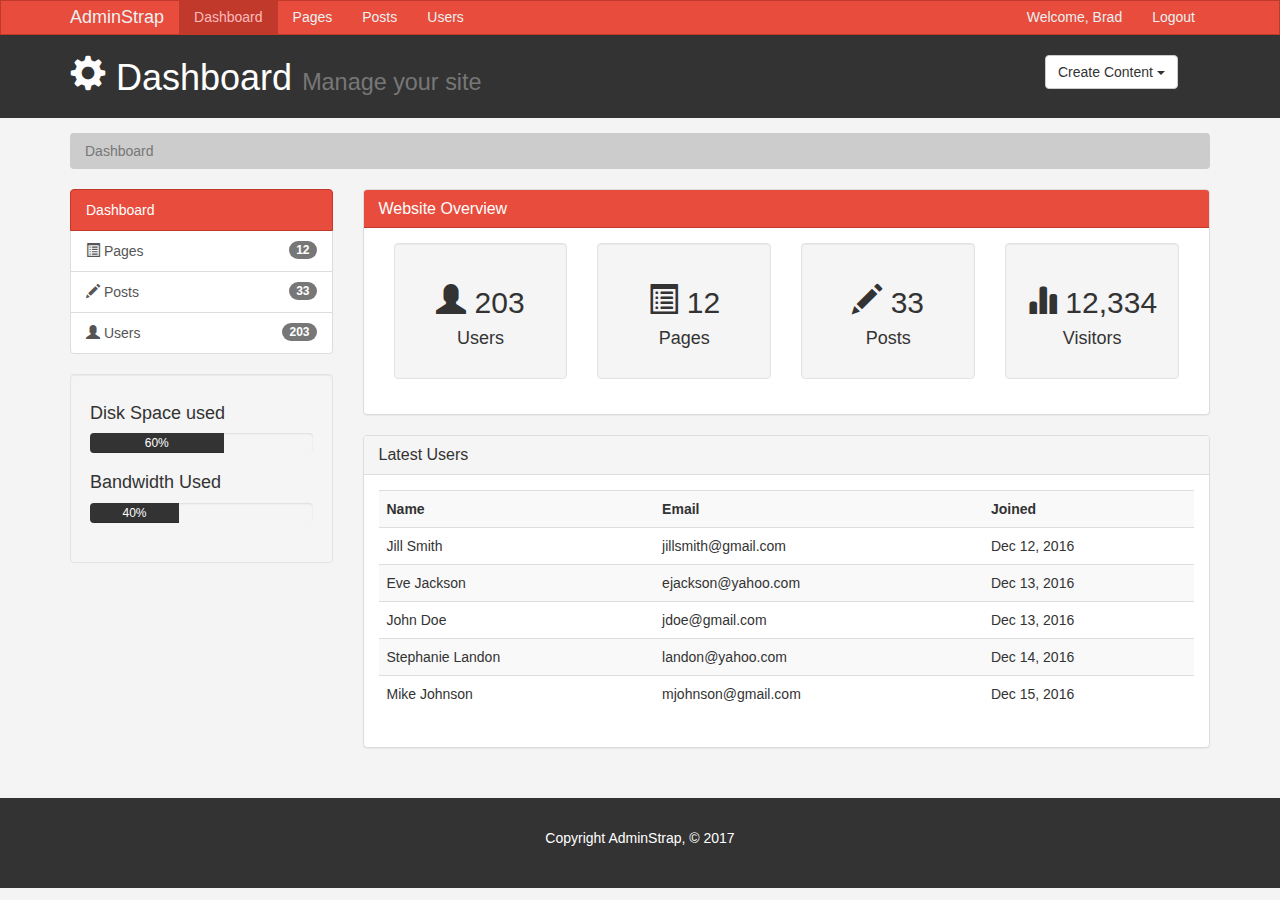
<file: adminstrap/index.html>
<!DOCTYPE html>
<html lang="en">
  <head>
    <meta charset="utf-8">
    <meta http-equiv="X-UA-Compatible" content="IE=edge">
    <meta name="viewport" content="width=device-width, initial-scale=1">
    

    <title>Admin Area| Dashboard</title>

    <!-- Bootstrap core CSS -->
    <link href="css/bootstrap.min.css" rel="stylesheet">
    <link href="css/style.css" rel="stylesheet">
    <script src="https://cdn.ckeditor.com/4.8.0/standard/ckeditor.js"></script>

      
  </head>

  <body>

    <nav class="navbar navbar-default">
      <div class="container">
        <div class="navbar-header">
          <button type="button" class="navbar-toggle collapsed" data-toggle="collapse" data-target="#navbar" aria-expanded="false" aria-controls="navbar">
            <span class="sr-only">Toggle navigation</span>
            <span class="icon-bar"></span>
            <span class="icon-bar"></span>
            <span class="icon-bar"></span>
          </button>
          <a class="navbar-brand" href="#">AdminStrap</a>
        </div>
        <div id="navbar" class="collapse navbar-collapse">
          <ul class="nav navbar-nav">
            <li class="active"><a href="index.html">Dashboard</a></li>
            <li><a href="pages.html">Pages</a></li>
            <li><a href="posts.html">Posts</a></li>
            <li><a href="users.html">Users</a></li>
          </ul>
            <ul class="nav navbar-nav navbar-right">
            <li class="#"><a href="index.html">Welcome, Brad</a></li>
            <li><a href="login.html">Logout</a></li>
          </ul>
        </div><!--/.nav-collapse -->
      </div>
    </nav>

     <header id="header">
      <div class="container">
         <div class="row">
           <div class="col-md-10">
             <h1><span class="glyphicon glyphicon-cog" aria-hidden="true"></span> Dashboard <small>Manage your site</small></h1>
             
             </div>
            <div class="col-md-2">
             <div class="dropdown create">
              <button class="btn btn-default dropdown-toggle" type="button" id="dropdownMenu1" data-toggle="dropdown" aria-haspopup="true" aria-expanded="true">
                Create Content
                <span class="caret"></span>
              </button>
              <ul class="dropdown-menu" aria-labelledby="dropdownMenu1">
                <li><a type="button" data-toggle="modal" data-target="#addPage">Add Page</a></li>
                <li><a href="#">Add Post</a></li>
                <li><a href="#">Add User</a></li>
              </ul>
            </div>
                </div>
             
             </div>
             </div>
      </header>
    
    
      <section id="breadcrumb">
        <div class="container">
         <ol class="breadcrumb">
            <li class="active">Dashboard</li>
            </ol>
          </div>
    </section>
    
      <section id="main">
        <div class="container">
          <div class="row">
            <div class="col-md-3">
              <div class="list-group">
              <a href="#" class="list-group-item active main-color-bg">
                Dashboard
              </a>
              <a href="pages.html" class="list-group-item"><span class="glyphicon glyphicon-list-alt" aria-hidden="true"></span> Pages <span class="badge">12</span></a>
              <a href="host.html" class="list-group-item"><span class="glyphicon glyphicon-pencil" aria-hidden="true"></span> Posts <span class="badge">33</span></a>
              <a href="users.html" class="list-group-item"><span class="glyphicon glyphicon-user" aria-hidden="true"></span> Users <span class="badge">203</span></a>
                 </div>
                 <div class="well">
                    <h4>Disk Space used</h4> 
              <div class="progress">
              <div class="progress-bar" role="progressbar" aria-valuenow="60" aria-valuemin="0" aria-valuemax="100" style="width: 60%;">
                60%
              </div>
            </div>
                  <h4>Bandwidth Used</h4>
                  <div class="progress">
                  <div class="progress-bar" role="progressbar" aria-valuenow="40" aria-valuemin="0" aria-valuemax="100" style="width: 40%;">
                    40%
                  </div>
                </div>
              
              </div>
                </div>
             
             <div class="col-md-9">
                 <!--Website Overview-->
              <div class="panel panel-default">
                  <div class="panel-heading main-color-bg">
                    <h3 class="panel-title">Website Overview</h3>
                  </div>
                  <div class="panel-body">
                    <div class="col-md-3">
                      <div class="well dash-box">
                        <h2><span class="glyphicon glyphicon-user" aria-hidden="true"></span> 203</h2>
                        <h4>Users</h4>
                        </div>
                      </div>
                <div class="col-md-3">
                  <div class="well dash-box">
                     <h2><span class="glyphicon glyphicon-list-alt" aria-hidden="true"></span> 12</h2>
                        <h4>Pages</h4>
                          </div>
                            </div>
                <div class="col-md-3">
                  <div class="well dash-box">
                      <h2><span class="glyphicon glyphicon-pencil" aria-hidden="true"></span> 33</h2>
                       <h4>Posts</h4>
                          </div>
                        </div>
                      <div class="col-md-3">
                      <div class="well dash-box">
                        <h2><span class="glyphicon glyphicon-stats" aria-hidden="true"></span> 12,334</h2>
                        <h4>Visitors</h4>
                        
                        </div>
                      </div>
                  </div>
                </div>
                 <!--Latest Users-->
                 <div class="panel panel-default">
                  <div class="panel-heading">
                    <h3 class="panel-title">Latest Users</h3>
                  </div>
                  <div class="panel-body">
                    <table class="table table-striped table-hover">
                        <tr>
                          <th>Name</th>
                          <th>Email</th>
                          <th>Joined</th>
                        </tr>
                        <tr>
                          <td>Jill Smith</td>
                          <td>jillsmith@gmail.com</td>
                          <td>Dec 12, 2016</td>
                        </tr>    
                        <tr>
                          <td>Eve Jackson</td>
                          <td>ejackson@yahoo.com</td>
                          <td>Dec 13, 2016</td>
                        </tr>   
                        <tr>
                          <td>John Doe</td>
                          <td>jdoe@gmail.com</td>
                          <td>Dec 13, 2016</td>
                        </tr>
                        <tr>
                          <td>Stephanie Landon</td>
                          <td>landon@yahoo.com</td>
                          <td>Dec 14, 2016</td>
                        </tr>
                        <tr>
                          <td>Mike Johnson</td>
                          <td>mjohnson@gmail.com</td>
                          <td>Dec 15, 2016</td>
                        </tr>    
                    </table>
                  </div>
                </div>
              </div> 
            </div>
          </div>
    </section>
      
      
    <footer id="footer">
      <p>Copyright AdminStrap, &copy; 2017</p>
      </footer>
      
      
      <!--Modals-->
      
      <!--Add Page-->
     <div class="modal fade" id="addPage" tabindex="-1" role="dialog" aria-labelledby="myModalLabel">
  <div class="modal-dialog" role="document">
    <div class="modal-content">
        <form>
      <div class="modal-header">
        <button type="button" class="close" data-dismiss="modal" aria-label="Close"><span aria-hidden="true">&times;</span></button>
        <h4 class="modal-title" id="myModalLabel">Add page</h4>
      </div>
      <div class="modal-body">
            <div class="form-group">
              <label>Page Title</label>
              <input type="text" class ="form-control" placeholder="Page Title">
          </div>
            <div class="form-group">
              <label>Page Body</label>
              <textarea name="editor1" class="form-control" placeholder="Add Body"></textarea>
          </div>
            <div class="checkbox">
              <label><input type="checkbox"> Published</label>
          </div>
            <div class="form-group">
              <label>Meta Tags</label>
              <input type="text" class ="form-control" placeholder="Add some tags...">
          </div>
            <div class="form-group">
              <label>Meta Description</label>
              <input type="text" class ="form-control" placeholder="Add meta description...">
          </div>
   </div>
      <div class="modal-footer">
        <button type="button" class="btn btn-default" data-dismiss="modal">Close</button>
        <button type="submit" class="btn btn-primary">Save changes</button>
      </div>
    </form>
    </div>
  </div>
</div>
    
    
      
    <script>
      CKEDITOR.replace( 'editor1' );
 </script>
      
       
     
    <!-- Bootstrap core JavaScript
    ================================================== -->
    <!-- Placed at the end of the document so the pages load faster -->
    <script src="https://ajax.googleapis.com/ajax/libs/jquery/1.12.4/jquery.min.js"></script>
    <script>window.jQuery || document.write('<script src="../../assets/js/vendor/jquery.min.js"><\/script>')</script>
    <script src="js/bootstrap.min.js"></script>
  </body>
</html>
</file>
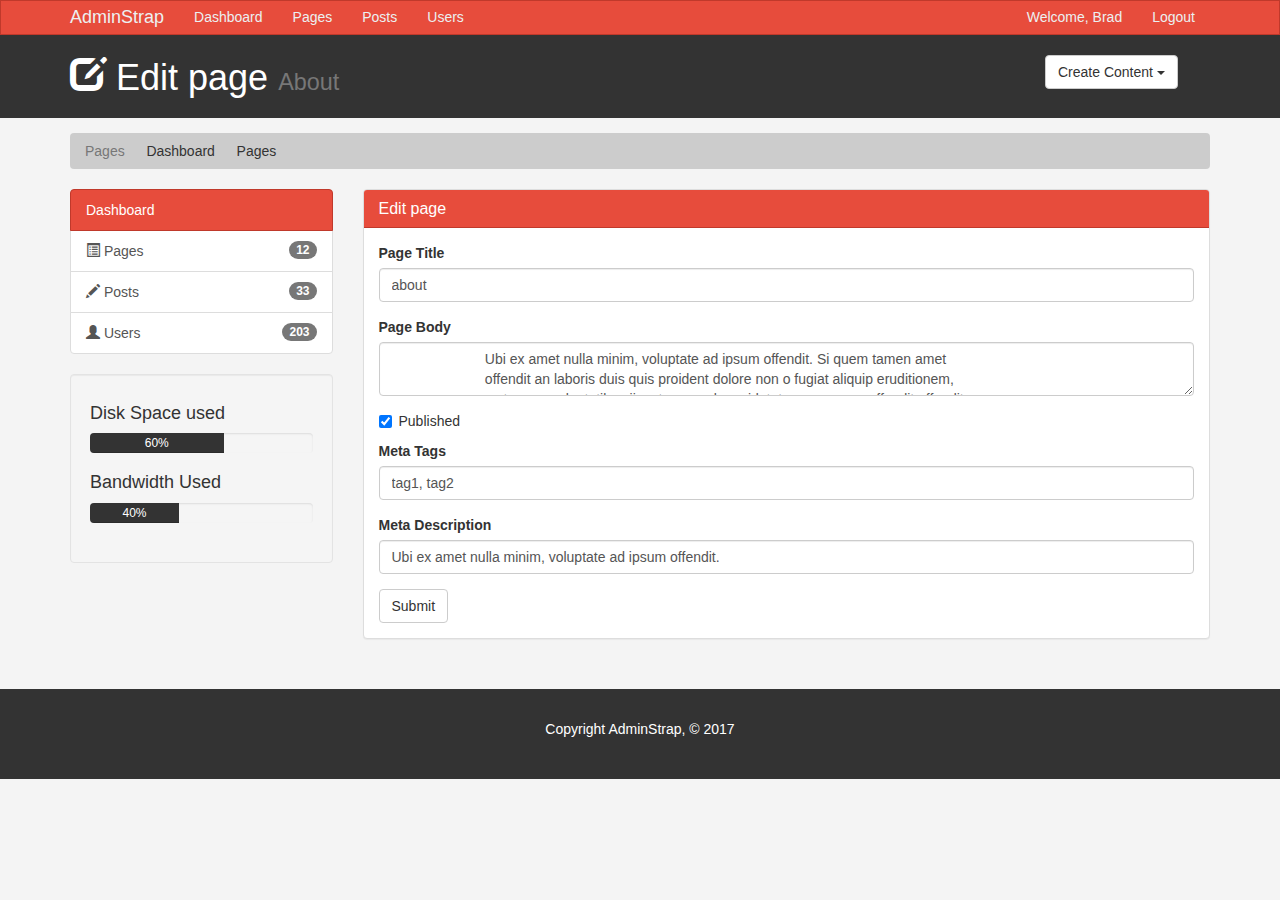
<file: adminstrap/edit.html>
<!DOCTYPE html>
<html lang="en">
  <head>
    <meta charset="utf-8">
    <meta http-equiv="X-UA-Compatible" content="IE=edge">
    <meta name="viewport" content="width=device-width, initial-scale=1">
    

    <title>Admin Area| Edit Page</title>

    <!-- Bootstrap core CSS -->
    <link href="css/bootstrap.min.css" rel="stylesheet">
    <link href="css/style.css" rel="stylesheet">
    <script src="https://cdn.ckeditor.com/4.8.0/standard/ckeditor.js"></script>

      
  </head>

  <body>

    <nav class="navbar navbar-default">
      <div class="container">
        <div class="navbar-header">
          <button type="button" class="navbar-toggle collapsed" data-toggle="collapse" data-target="#navbar" aria-expanded="false" aria-controls="navbar">
            <span class="sr-only">Toggle navigation</span>
            <span class="icon-bar"></span>
            <span class="icon-bar"></span>
            <span class="icon-bar"></span>
          </button>
          <a class="navbar-brand" href="index.html">AdminStrap</a>
        </div>
        <div id="navbar" class="collapse navbar-collapse">
          <ul class="nav navbar-nav">
            <li><a href="index.html">Dashboard</a></li>
            <li><a href="pages.html">Pages</a></li>
            <li><a href="posts.html">Posts</a></li>
            <li><a href="users.html">Users</a></li>
          </ul>
            <ul class="nav navbar-nav navbar-right">
            <li class="#"><a href="index.html">Welcome, Brad</a></li>
            <li><a href="login.html">Logout</a></li>
          </ul>
        </div><!--/.nav-collapse -->
      </div>
    </nav>

     <header id="header">
      <div class="container">
         <div class="row">
           <div class="col-md-10">
             <h1><span class="glyphicon glyphicon-edit" aria-hidden="true"></span> Edit page <small>About</small></h1>
             
             </div>
            <div class="col-md-2">
             <div class="dropdown create">
              <button class="btn btn-default dropdown-toggle" type="button" id="dropdownMenu1" data-toggle="dropdown" aria-haspopup="true" aria-expanded="true">
                Create Content
                <span class="caret"></span>
              </button>
              <ul class="dropdown-menu" aria-labelledby="dropdownMenu1">
                <li><a type="button" data-toggle="modal" data-target="#addPage">Add Page</a></li>
                <li><a href="#">Add Post</a></li>
                <li><a href="#">Add User</a></li>
              </ul>
            </div>
                </div>
             
             </div>
             </div>
      </header>
    
    
      <section id="breadcrumb">
        <div class="container">
         <ol class="breadcrumb">
            <li class="active">Pages</li>
             <li><a href="index.html">Dashboard</a></li>
             <li><a href="pages.html">Pages</a></li>
            </ol>
          </div>
    </section>
    
      <section id="main">
        <div class="container">
          <div class="row">
            <div class="col-md-3">
              <div class="list-group">
              <a href="#" class="list-group-item active main-color-bg">
                Dashboard
              </a>
              <a href="pages.html" class="list-group-item"><span class="glyphicon glyphicon-list-alt" aria-hidden="true"></span> Pages <span class="badge">12</span></a>
              <a href="host.html" class="list-group-item"><span class="glyphicon glyphicon-pencil" aria-hidden="true"></span> Posts <span class="badge">33</span></a>
              <a href="users.html" class="list-group-item"><span class="glyphicon glyphicon-user" aria-hidden="true"></span> Users <span class="badge">203</span></a>
                 </div>
                 <div class="well">
                    <h4>Disk Space used</h4> 
              <div class="progress">
              <div class="progress-bar" role="progressbar" aria-valuenow="60" aria-valuemin="0" aria-valuemax="100" style="width: 60%;">
                60%
              </div>
            </div>
                  <h4>Bandwidth Used</h4>
                  <div class="progress">
                  <div class="progress-bar" role="progressbar" aria-valuenow="40" aria-valuemin="0" aria-valuemax="100" style="width: 40%;">
                    40%
                  </div>
                </div>
              
              </div>
                </div>
             
             <div class="col-md-9">
                 <!--Website Overview-->
              <div class="panel panel-default">
                  <div class="panel-heading main-color-bg">
                    <h3 class="panel-title">Edit page</h3>
                  </div>
                  <div class="panel-body">
                   <form>
                    <div class="form-group">
                      <label>Page Title</label>
                      <input type="text" class ="form-control" placeholder="Page Title" value="about">
                  </div>
                    <div class="form-group">
                      <label>Page Body</label>
                      <textarea name="editor1" class="form-control" placeholder="Page Body">
                        Ubi ex amet nulla minim, voluptate ad ipsum offendit. Si quem tamen amet 
                        offendit an laboris duis quis proident dolore non o fugiat aliquip eruditionem, 
                        se tempor voluptatibus iis o tempor ab cupidatat nam quorum offendit offendit, 
                        quo duis tempor relinqueret se legam laborum ea vidisse.
                        </textarea>
                  </div>
                    <div class="checkbox">
                      <label><input type="checkbox" checked> Published</label>
                  </div>
                    <div class="form-group">
                      <label>Meta Tags</label>
                      <input type="text" class ="form-control" placeholder="Add some tags..." value="tag1, tag2">
                  </div>
                    <div class="form-group">
                      <label>Meta Description</label>
                      <input type="text" class ="form-control" placeholder="Add meta description..." value="Ubi ex amet nulla minim, voluptate ad ipsum offendit.">
                  </div>
                       <input type="submit" class="btn btn-default" value="Submit">
                    </form> 
                  </div>
                </div>
              </div> 
            </div>
          </div>
    </section>
      
      
    <footer id="footer">
      <p>Copyright AdminStrap, &copy; 2017</p>
      </footer>
      
      
      <!--Modals-->
      
      <!--Add Page-->
     <div class="modal fade" id="addPage" tabindex="-1" role="dialog" aria-labelledby="myModalLabel">
  <div class="modal-dialog" role="document">
    <div class="modal-content">
        <form>
      <div class="modal-header">
        <button type="button" class="close" data-dismiss="modal" aria-label="Close"><span aria-hidden="true">&times;</span></button>
        <h4 class="modal-title" id="myModalLabel">Add page</h4>
      </div>
      <div class="modal-body">
            <div class="form-group">
              <label>Page Title</label>
              <input type="text" class ="form-control" placeholder="Page Title">
          </div>
            <div class="form-group">
              <label>Page Body</label>
              <textarea name="editor1" class="form-control" placeholder="Add Body"></textarea>
          </div>
            <div class="checkbox">
              <label><input type="checkbox"> Published</label>
          </div>
            <div class="form-group">
              <label>Meta Tags</label>
              <input type="text" class ="form-control" placeholder="Add some tags...">
          </div>
            <div class="form-group">
              <label>Meta Description</label>
              <input type="text" class ="form-control" placeholder="Add meta description...">
          </div>
   </div>
      <div class="modal-footer">
        <button type="button" class="btn btn-default" data-dismiss="modal">Close</button>
        <button type="submit" class="btn btn-primary">Save changes</button>
      </div>
    </form>
    </div>
  </div>
</div>
    
    
      
    <script>
      CKEDITOR.replace( 'editor1' );
 </script>
      
       
     
    <!-- Bootstrap core JavaScript
    ================================================== -->
    <!-- Placed at the end of the document so the pages load faster -->
    <script src="https://ajax.googleapis.com/ajax/libs/jquery/1.12.4/jquery.min.js"></script>
    <script>window.jQuery || document.write('<script src="../../assets/js/vendor/jquery.min.js"><\/script>')</script>
    <script src="js/bootstrap.min.js"></script>
  </body>
</html>
</file>
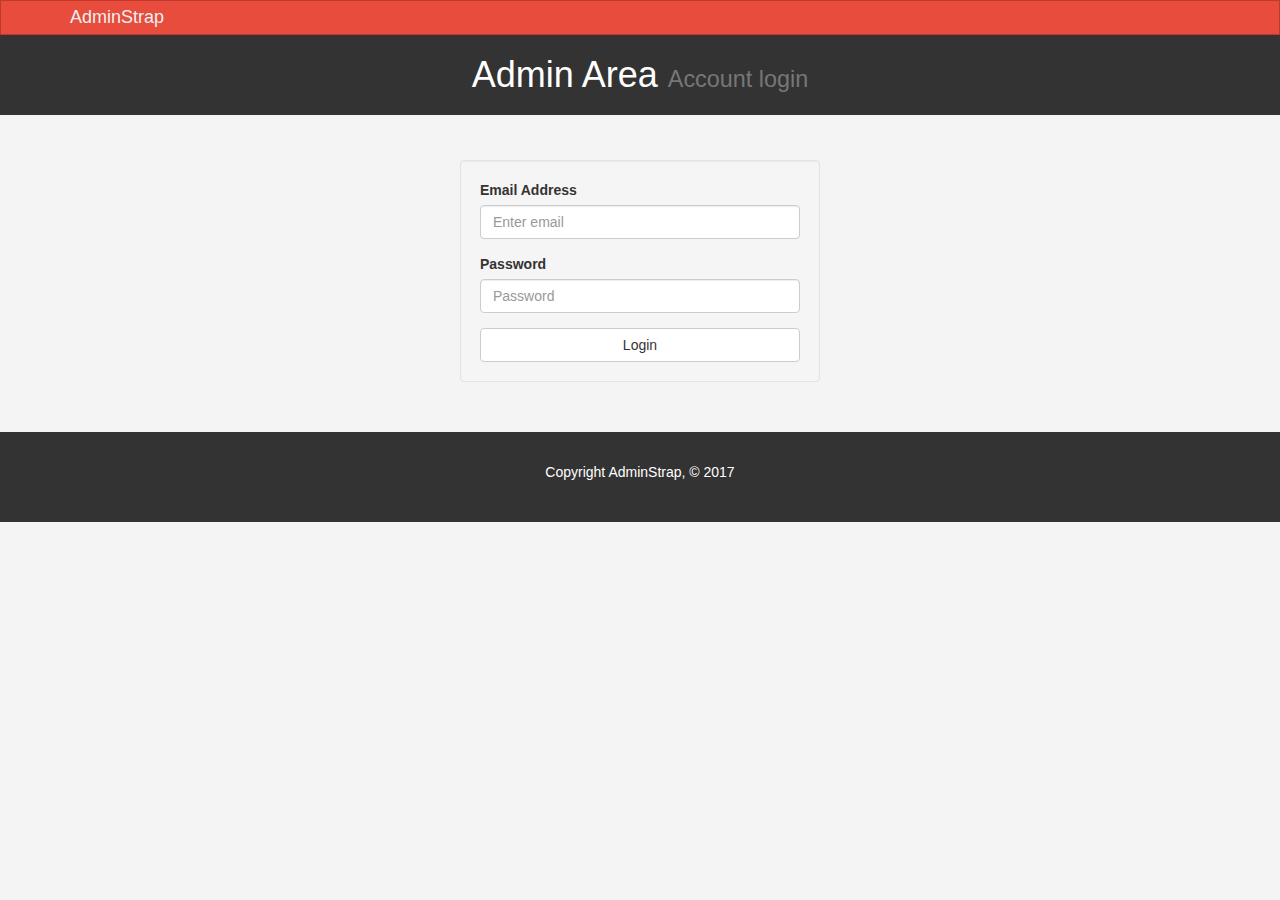
<file: adminstrap/login.html>
<!DOCTYPE html>
<html lang="en">
  <head>
    <meta charset="utf-8">
    <meta http-equiv="X-UA-Compatible" content="IE=edge">
    <meta name="viewport" content="width=device-width, initial-scale=1">
    

    <title>Admin Area| Account Login</title>

    <!-- Bootstrap core CSS -->
    <link href="css/bootstrap.min.css" rel="stylesheet">
    <link href="css/style.css" rel="stylesheet">
    <script src="https://cdn.ckeditor.com/4.8.0/standard/ckeditor.js"></script>

      
  </head>

  <body>

    <nav class="navbar navbar-default">
      <div class="container">
        <div class="navbar-header">
          <button type="button" class="navbar-toggle collapsed" data-toggle="collapse" data-target="#navbar" aria-expanded="false" aria-controls="navbar">
            <span class="sr-only">Toggle navigation</span>
            <span class="icon-bar"></span>
            <span class="icon-bar"></span>
            <span class="icon-bar"></span>
          </button>
          <a class="navbar-brand" href="index.html">AdminStrap</a>
        </div>
        <div id="navbar" class="collapse navbar-collapse">
            
        </div><!--/.nav-collapse -->
      </div>
    </nav>

     <header id="header">
      <div class="container">
         <div class="row">
           <div class="col-md-12">
             <h1 class="text-center"> Admin Area <small>Account login</small></h1>
             
             </div>             
             </div>
             </div>
      </header>
    
      <section id="main">
        <div class="container">
          <div class="row">         
             <div class="col-md-4 col-md-offset-4">
                 <form id="login" action="index.html" class="well">
              <div class="form-group">
               <label>Email Address</label>
              <input type="text" class ="form-control" placeholder="Enter email">
                  </div>
                <div class="form-group">
               <label>Password</label>
              <input type="password" class ="form-control" placeholder="Password">
                  </div>
                <button type="submit" class="btn btn-default btn-block">Login</button>     
                 </form>
              </div> 
            </div>
          </div>
    </section>
      
      
    <footer id="footer">
      <p>Copyright AdminStrap, &copy; 2017</p>
      </footer>
      
      
    <script>
      CKEDITOR.replace( 'editor1' );
 </script>
      
       
     
    <!-- Bootstrap core JavaScript
    ================================================== -->
    <!-- Placed at the end of the document so the pages load faster -->
    <script src="https://ajax.googleapis.com/ajax/libs/jquery/1.12.4/jquery.min.js"></script>
    <script>window.jQuery || document.write('<script src="../../assets/js/vendor/jquery.min.js"><\/script>')</script>
    <script src="js/bootstrap.min.js"></script>
  </body>
</html>
</file>
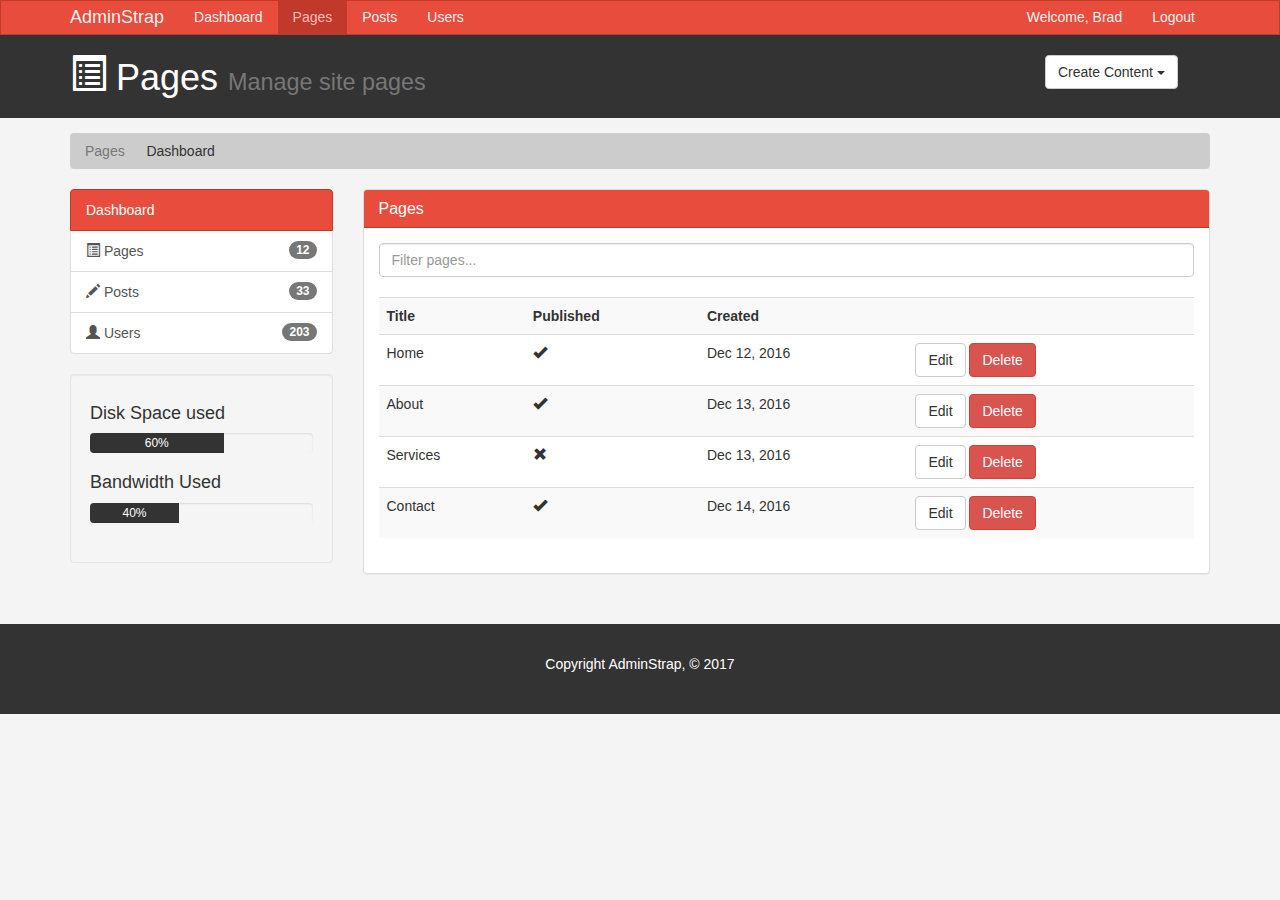
<file: adminstrap/pages.html>
<!DOCTYPE html>
<html lang="en">
  <head>
    <meta charset="utf-8">
    <meta http-equiv="X-UA-Compatible" content="IE=edge">
    <meta name="viewport" content="width=device-width, initial-scale=1">
    

    <title>Admin Area| Pages</title>

    <!-- Bootstrap core CSS -->
    <link href="css/bootstrap.min.css" rel="stylesheet">
    <link href="css/style.css" rel="stylesheet">
    <script src="https://cdn.ckeditor.com/4.8.0/standard/ckeditor.js"></script>

      
  </head>

  <body>

    <nav class="navbar navbar-default">
      <div class="container">
        <div class="navbar-header">
          <button type="button" class="navbar-toggle collapsed" data-toggle="collapse" data-target="#navbar" aria-expanded="false" aria-controls="navbar">
            <span class="sr-only">Toggle navigation</span>
            <span class="icon-bar"></span>
            <span class="icon-bar"></span>
            <span class="icon-bar"></span>
          </button>
          <a class="navbar-brand" href="index.html">AdminStrap</a>
        </div>
        <div id="navbar" class="collapse navbar-collapse">
          <ul class="nav navbar-nav">
            <li><a href="index.html">Dashboard</a></li>
            <li class="active"><a href="pages.html">Pages</a></li>
            <li><a href="posts.html">Posts</a></li>
            <li><a href="users.html">Users</a></li>
          </ul>
            <ul class="nav navbar-nav navbar-right">
            <li class="#"><a href="index.html">Welcome, Brad</a></li>
            <li><a href="login.html">Logout</a></li>
          </ul>
        </div><!--/.nav-collapse -->
      </div>
    </nav>

     <header id="header">
      <div class="container">
         <div class="row">
           <div class="col-md-10">
             <h1><span class="glyphicon glyphicon-list-alt" aria-hidden="true"></span> Pages <small>Manage site pages</small></h1>
             
             </div>
            <div class="col-md-2">
             <div class="dropdown create">
              <button class="btn btn-default dropdown-toggle" type="button" id="dropdownMenu1" data-toggle="dropdown" aria-haspopup="true" aria-expanded="true">
                Create Content
                <span class="caret"></span>
              </button>
              <ul class="dropdown-menu" aria-labelledby="dropdownMenu1">
                <li><a type="button" data-toggle="modal" data-target="#addPage">Add Page</a></li>
                <li><a href="#">Add Post</a></li>
                <li><a href="#">Add User</a></li>
              </ul>
            </div>
                </div>
             
             </div>
             </div>
      </header>
    
    
      <section id="breadcrumb">
        <div class="container">
         <ol class="breadcrumb">
            <li class="active">Pages</li>
             <li><a href="index.html">Dashboard</a></li>
            </ol>
          </div>
    </section>
    
      <section id="main">
        <div class="container">
          <div class="row">
            <div class="col-md-3">
              <div class="list-group">
              <a href="#" class="list-group-item active main-color-bg">
                Dashboard
              </a>
              <a href="pages.html" class="list-group-item"><span class="glyphicon glyphicon-list-alt" aria-hidden="true"></span> Pages <span class="badge">12</span></a>
              <a href="host.html" class="list-group-item"><span class="glyphicon glyphicon-pencil" aria-hidden="true"></span> Posts <span class="badge">33</span></a>
              <a href="users.html" class="list-group-item"><span class="glyphicon glyphicon-user" aria-hidden="true"></span> Users <span class="badge">203</span></a>
                 </div>
                 <div class="well">
                    <h4>Disk Space used</h4> 
              <div class="progress">
              <div class="progress-bar" role="progressbar" aria-valuenow="60" aria-valuemin="0" aria-valuemax="100" style="width: 60%;">
                60%
              </div>
            </div>
                  <h4>Bandwidth Used</h4>
                  <div class="progress">
                  <div class="progress-bar" role="progressbar" aria-valuenow="40" aria-valuemin="0" aria-valuemax="100" style="width: 40%;">
                    40%
                  </div>
                </div>
              
              </div>
                </div>
             
             <div class="col-md-9">
                 <!--Website Overview-->
              <div class="panel panel-default">
                  <div class="panel-heading main-color-bg">
                    <h3 class="panel-title">Pages</h3>
                  </div>
                  <div class="panel-body">
                    <div class="row">
                       <div class="col-md-12">
                         <input class="form-control" type="text" placeholder="Filter pages...">
                        </div>
                      </div>
                      <br>
                      
                     <table class="table table-striped table-hover">
                      <tr>
                        <th>Title</th>
                        <th>Published</th>
                        <th>Created</th>
                        <th></th>
                      </tr>
                      <tr>
                        <td>Home</td>
                        <td><span class="glyphicon glyphicon-ok" aria-hidden="true"></span></td>
                        <td>Dec 12, 2016</td>
                        <td><a class="btn btn-default" href="edit.html">Edit</a> <a class="btn btn-danger" href="#">Delete</a></td>
                      </tr>
                      <tr>
                        <td>About</td>
                        <td><span class="glyphicon glyphicon-ok" aria-hidden="true"></span></td>
                        <td>Dec 13, 2016</td>
                        <td><a class="btn btn-default" href="edit.html">Edit</a> <a class="btn btn-danger" href="#">Delete</a></td>
                      </tr>
                      <tr>
                        <td>Services</td>
                        <td><span class="glyphicon glyphicon-remove" aria-hidden="true"></span></td>
                        <td>Dec 13, 2016</td>
                        <td><a class="btn btn-default" href="edit.html">Edit</a> <a class="btn btn-danger" href="#">Delete</a></td>
                      </tr>
                      <tr>
                        <td>Contact</td>
                        <td><span class="glyphicon glyphicon-ok" aria-hidden="true"></span></td>
                        <td>Dec 14, 2016</td>
                        <td><a class="btn btn-default" href="edit.html">Edit</a> <a class="btn btn-danger" href="#">Delete</a></td>
                      </tr>
                    </table> 
                  </div>
                </div>
              </div> 
            </div>
          </div>
    </section>
      
      
    <footer id="footer">
      <p>Copyright AdminStrap, &copy; 2017</p>
      </footer>
      
      
      <!--Modals-->
      
      <!--Add Page-->
     <div class="modal fade" id="addPage" tabindex="-1" role="dialog" aria-labelledby="myModalLabel">
  <div class="modal-dialog" role="document">
    <div class="modal-content">
        <form>
      <div class="modal-header">
        <button type="button" class="close" data-dismiss="modal" aria-label="Close"><span aria-hidden="true">&times;</span></button>
        <h4 class="modal-title" id="myModalLabel">Add page</h4>
      </div>
      <div class="modal-body">
            <div class="form-group">
              <label>Page Title</label>
              <input type="text" class ="form-control" placeholder="Page Title">
          </div>
            <div class="form-group">
              <label>Page Body</label>
              <textarea name="editor1" class="form-control" placeholder="Add Body"></textarea>
          </div>
            <div class="checkbox">
              <label><input type="checkbox"> Published</label>
          </div>
            <div class="form-group">
              <label>Meta Tags</label>
              <input type="text" class ="form-control" placeholder="Add some tags...">
          </div>
            <div class="form-group">
              <label>Meta Description</label>
              <input type="text" class ="form-control" placeholder="Add meta description...">
          </div>
   </div>
      <div class="modal-footer">
        <button type="button" class="btn btn-default" data-dismiss="modal">Close</button>
        <button type="submit" class="btn btn-primary">Save changes</button>
      </div>
    </form>
    </div>
  </div>
</div>
    
    
      
    <script>
      CKEDITOR.replace( 'editor1' );
 </script>
      
       
     
    <!-- Bootstrap core JavaScript
    ================================================== -->
    <!-- Placed at the end of the document so the pages load faster -->
    <script src="https://ajax.googleapis.com/ajax/libs/jquery/1.12.4/jquery.min.js"></script>
    <script>window.jQuery || document.write('<script src="../../assets/js/vendor/jquery.min.js"><\/script>')</script>
    <script src="js/bootstrap.min.js"></script>
  </body>
</html>
</file>
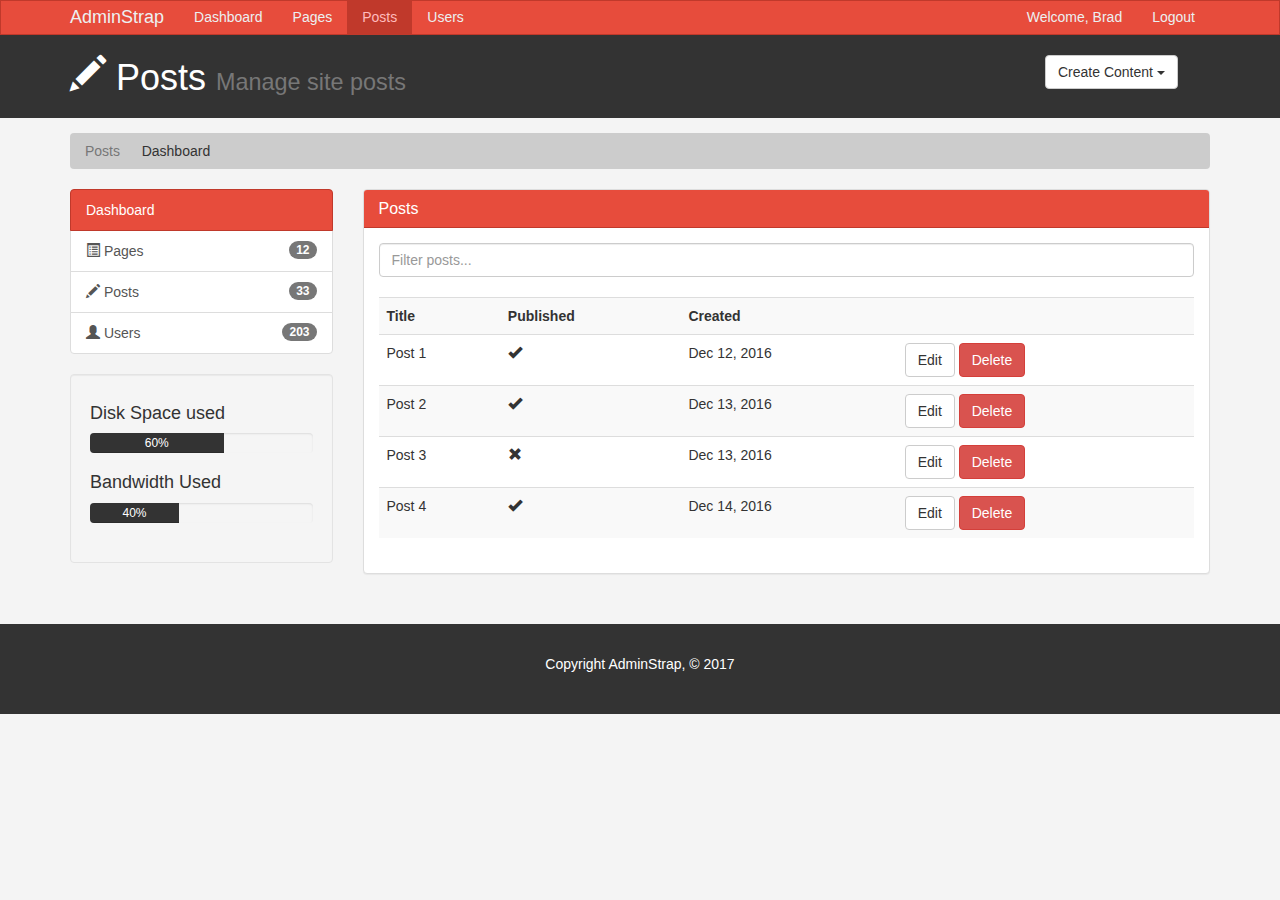
<file: adminstrap/posts.html>
<!DOCTYPE html>
<html lang="en">
  <head>
    <meta charset="utf-8">
    <meta http-equiv="X-UA-Compatible" content="IE=edge">
    <meta name="viewport" content="width=device-width, initial-scale=1">
    

    <title>Admin Area| Posts</title>

    <!-- Bootstrap core CSS -->
    <link href="css/bootstrap.min.css" rel="stylesheet">
    <link href="css/style.css" rel="stylesheet">
    <script src="https://cdn.ckeditor.com/4.8.0/standard/ckeditor.js"></script>

      
  </head>

  <body>

    <nav class="navbar navbar-default">
      <div class="container">
        <div class="navbar-header">
          <button type="button" class="navbar-toggle collapsed" data-toggle="collapse" data-target="#navbar" aria-expanded="false" aria-controls="navbar">
            <span class="sr-only">Toggle navigation</span>
            <span class="icon-bar"></span>
            <span class="icon-bar"></span>
            <span class="icon-bar"></span>
          </button>
          <a class="navbar-brand" href="index.html">AdminStrap</a>
        </div>
        <div id="navbar" class="collapse navbar-collapse">
          <ul class="nav navbar-nav">
            <li><a href="index.html">Dashboard</a></li>
            <li><a href="pages.html">Pages</a></li>
            <li class="active"><a href="posts.html">Posts</a></li>
            <li><a href="users.html">Users</a></li>
          </ul>
            <ul class="nav navbar-nav navbar-right">
            <li class="#"><a href="index.html">Welcome, Brad</a></li>
            <li><a href="login.html">Logout</a></li>
          </ul>
        </div><!--/.nav-collapse -->
      </div>
    </nav>

     <header id="header">
      <div class="container">
         <div class="row">
           <div class="col-md-10">
             <h1><span class="glyphicon glyphicon-pencil" aria-hidden="true"></span> Posts <small>Manage site posts</small></h1>
             
             </div>
            <div class="col-md-2">
             <div class="dropdown create">
              <button class="btn btn-default dropdown-toggle" type="button" id="dropdownMenu1" data-toggle="dropdown" aria-haspopup="true" aria-expanded="true">
                Create Content
                <span class="caret"></span>
              </button>
              <ul class="dropdown-menu" aria-labelledby="dropdownMenu1">
                <li><a type="button" data-toggle="modal" data-target="#addPage">Add Page</a></li>
                <li><a href="#">Add Post</a></li>
                <li><a href="#">Add User</a></li>
              </ul>
            </div>
                </div>
             
             </div>
             </div>
      </header>
    
    
      <section id="breadcrumb">
        <div class="container">
         <ol class="breadcrumb">
            <li class="active">Posts</li>
             <li><a href="index.html">Dashboard</a></li>
            </ol>
          </div>
    </section>
    
      <section id="main">
        <div class="container">
          <div class="row">
            <div class="col-md-3">
              <div class="list-group">
              <a href="#" class="list-group-item active main-color-bg">
                Dashboard
              </a>
              <a href="pages.html" class="list-group-item"><span class="glyphicon glyphicon-list-alt" aria-hidden="true"></span> Pages <span class="badge">12</span></a>
              <a href="host.html" class="list-group-item"><span class="glyphicon glyphicon-pencil" aria-hidden="true"></span> Posts <span class="badge">33</span></a>
              <a href="users.html" class="list-group-item"><span class="glyphicon glyphicon-user" aria-hidden="true"></span> Users <span class="badge">203</span></a>
                 </div>
                 <div class="well">
                    <h4>Disk Space used</h4> 
              <div class="progress">
              <div class="progress-bar" role="progressbar" aria-valuenow="60" aria-valuemin="0" aria-valuemax="100" style="width: 60%;">
                60%
              </div>
            </div>
                  <h4>Bandwidth Used</h4>
                  <div class="progress">
                  <div class="progress-bar" role="progressbar" aria-valuenow="40" aria-valuemin="0" aria-valuemax="100" style="width: 40%;">
                    40%
                  </div>
                </div>
              
              </div>
                </div>
             
             <div class="col-md-9">
                 <!--Website Overview-->
              <div class="panel panel-default">
                  <div class="panel-heading main-color-bg">
                    <h3 class="panel-title">Posts</h3>
                  </div>
                  <div class="panel-body">
                    <div class="row">
                       <div class="col-md-12">
                         <input class="form-control" type="text" placeholder="Filter posts...">
                        </div>
                      </div>
                      <br>
                      
                     <table class="table table-striped table-hover">
                      <tr>
                        <th>Title</th>
                        <th>Published</th>
                        <th>Created</th>
                        <th></th>
                      </tr>
                      <tr>
                        <td>Post 1</td>
                        <td><span class="glyphicon glyphicon-ok" aria-hidden="true"></span></td>
                        <td>Dec 12, 2016</td>
                        <td><a class="btn btn-default" href="edit.html">Edit</a> <a class="btn btn-danger" href="#">Delete</a></td>
                      </tr>
                      <tr>
                        <td>Post 2</td>
                        <td><span class="glyphicon glyphicon-ok" aria-hidden="true"></span></td>
                        <td>Dec 13, 2016</td>
                        <td><a class="btn btn-default" href="edit.html">Edit</a> <a class="btn btn-danger" href="#">Delete</a></td>
                      </tr>
                      <tr>
                        <td>Post 3</td>
                        <td><span class="glyphicon glyphicon-remove" aria-hidden="true"></span></td>
                        <td>Dec 13, 2016</td>
                        <td><a class="btn btn-default" href="edit.html">Edit</a> <a class="btn btn-danger" href="#">Delete</a></td>
                      </tr>
                      <tr>
                        <td>Post 4</td>
                        <td><span class="glyphicon glyphicon-ok" aria-hidden="true"></span></td>
                        <td>Dec 14, 2016</td>
                        <td><a class="btn btn-default" href="edit.html">Edit</a> <a class="btn btn-danger" href="#">Delete</a></td>
                      </tr>
                    </table> 
                  </div>
                </div>
              </div> 
            </div>
          </div>
    </section>
      
      
    <footer id="footer">
      <p>Copyright AdminStrap, &copy; 2017</p>
      </footer>
      
      
      <!--Modals-->
      
      <!--Add Page-->
     <div class="modal fade" id="addPage" tabindex="-1" role="dialog" aria-labelledby="myModalLabel">
  <div class="modal-dialog" role="document">
    <div class="modal-content">
        <form>
      <div class="modal-header">
        <button type="button" class="close" data-dismiss="modal" aria-label="Close"><span aria-hidden="true">&times;</span></button>
        <h4 class="modal-title" id="myModalLabel">Add page</h4>
      </div>
      <div class="modal-body">
            <div class="form-group">
              <label>Page Title</label>
              <input type="text" class ="form-control" placeholder="Page Title">
          </div>
            <div class="form-group">
              <label>Page Body</label>
              <textarea name="editor1" class="form-control" placeholder="Add Body"></textarea>
          </div>
            <div class="checkbox">
              <label><input type="checkbox"> Published</label>
          </div>
            <div class="form-group">
              <label>Meta Tags</label>
              <input type="text" class ="form-control" placeholder="Add some tags...">
          </div>
            <div class="form-group">
              <label>Meta Description</label>
              <input type="text" class ="form-control" placeholder="Add meta description...">
          </div>
   </div>
      <div class="modal-footer">
        <button type="button" class="btn btn-default" data-dismiss="modal">Close</button>
        <button type="submit" class="btn btn-primary">Save changes</button>
      </div>
    </form>
    </div>
  </div>
</div>
    
    
      
    <script>
      CKEDITOR.replace( 'editor1' );
 </script>
      
       
     
    <!-- Bootstrap core JavaScript
    ================================================== -->
    <!-- Placed at the end of the document so the pages load faster -->
    <script src="https://ajax.googleapis.com/ajax/libs/jquery/1.12.4/jquery.min.js"></script>
    <script>window.jQuery || document.write('<script src="../../assets/js/vendor/jquery.min.js"><\/script>')</script>
    <script src="js/bootstrap.min.js"></script>
  </body>
</html>
</file>
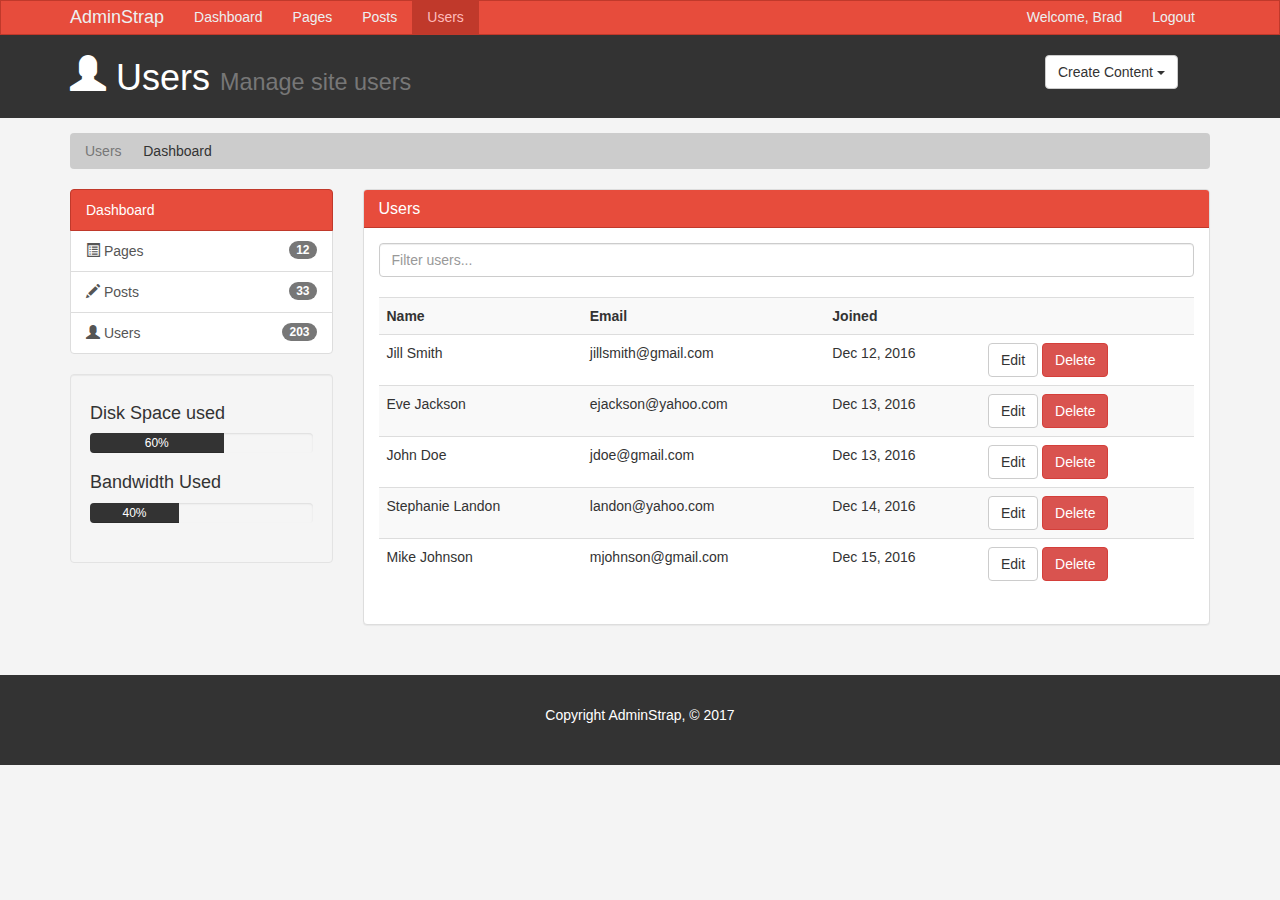
<file: adminstrap/users.html>
<!DOCTYPE html>
<html lang="en">
  <head>
    <meta charset="utf-8">
    <meta http-equiv="X-UA-Compatible" content="IE=edge">
    <meta name="viewport" content="width=device-width, initial-scale=1">
    

    <title>Admin Area| Users</title>

    <!-- Bootstrap core CSS -->
    <link href="css/bootstrap.min.css" rel="stylesheet">
    <link href="css/style.css" rel="stylesheet">
    <script src="https://cdn.ckeditor.com/4.8.0/standard/ckeditor.js"></script>

      
  </head>

  <body>

    <nav class="navbar navbar-default">
      <div class="container">
        <div class="navbar-header">
          <button type="button" class="navbar-toggle collapsed" data-toggle="collapse" data-target="#navbar" aria-expanded="false" aria-controls="navbar">
            <span class="sr-only">Toggle navigation</span>
            <span class="icon-bar"></span>
            <span class="icon-bar"></span>
            <span class="icon-bar"></span>
          </button>
          <a class="navbar-brand" href="index.html">AdminStrap</a>
        </div>
        <div id="navbar" class="collapse navbar-collapse">
          <ul class="nav navbar-nav">
            <li><a href="index.html">Dashboard</a></li>
            <li><a href="pages.html">Pages</a></li>
            <li><a href="posts.html">Posts</a></li>
            <li class="active"><a href="users.html">Users</a></li>
          </ul>
            <ul class="nav navbar-nav navbar-right">
            <li class="#"><a href="index.html">Welcome, Brad</a></li>
            <li><a href="login.html">Logout</a></li>
          </ul>
        </div><!--/.nav-collapse -->
      </div>
    </nav>

     <header id="header">
      <div class="container">
         <div class="row">
           <div class="col-md-10">
             <h1><span class="glyphicon glyphicon-user" aria-hidden="true"></span> Users <small>Manage site users</small></h1>
             
             </div>
            <div class="col-md-2">
             <div class="dropdown create">
              <button class="btn btn-default dropdown-toggle" type="button" id="dropdownMenu1" data-toggle="dropdown" aria-haspopup="true" aria-expanded="true">
                Create Content
                <span class="caret"></span>
              </button>
              <ul class="dropdown-menu" aria-labelledby="dropdownMenu1">
                <li><a type="button" data-toggle="modal" data-target="#addPage">Add Page</a></li>
                <li><a href="#">Add Post</a></li>
                <li><a href="#">Add User</a></li>
              </ul>
            </div>
                </div>
             
             </div>
             </div>
      </header>
    
    
      <section id="breadcrumb">
        <div class="container">
         <ol class="breadcrumb">
            <li class="active">Users</li>
             <li><a href="index.html">Dashboard</a></li>
            </ol>
          </div>
    </section>
    
      <section id="main">
        <div class="container">
          <div class="row">
            <div class="col-md-3">
              <div class="list-group">
              <a href="#" class="list-group-item active main-color-bg">
                Dashboard
              </a>
              <a href="pages.html" class="list-group-item"><span class="glyphicon glyphicon-list-alt" aria-hidden="true"></span> Pages <span class="badge">12</span></a>
              <a href="host.html" class="list-group-item"><span class="glyphicon glyphicon-pencil" aria-hidden="true"></span> Posts <span class="badge">33</span></a>
              <a href="users.html" class="list-group-item"><span class="glyphicon glyphicon-user" aria-hidden="true"></span> Users <span class="badge">203</span></a>
                 </div>
                 <div class="well">
                    <h4>Disk Space used</h4> 
              <div class="progress">
              <div class="progress-bar" role="progressbar" aria-valuenow="60" aria-valuemin="0" aria-valuemax="100" style="width: 60%;">
                60%
              </div>
            </div>
                  <h4>Bandwidth Used</h4>
                  <div class="progress">
                  <div class="progress-bar" role="progressbar" aria-valuenow="40" aria-valuemin="0" aria-valuemax="100" style="width: 40%;">
                    40%
                  </div>
                </div>
              
              </div>
                </div>
             
             <div class="col-md-9">
                 <!--Website Overview-->
              <div class="panel panel-default">
                  <div class="panel-heading main-color-bg">
                    <h3 class="panel-title">Users</h3>
                  </div>
                  <div class="panel-body">
                    <div class="row">
                       <div class="col-md-12">
                         <input class="form-control" type="text" placeholder="Filter users...">
                        </div>
                      </div>
                      <br>
                      
                     <table class="table table-striped table-hover">
                      <tr>
                        <th>Name</th>
                        <th>Email</th>
                        <th>Joined</th>
                        <th></th>
                      </tr>
                      <tr>
                       <td>Jill Smith</td>
                       <td>jillsmith@gmail.com</td>
                       <td>Dec 12, 2016</td>
                        <td><a class="btn btn-default" href="edit.html">Edit</a> <a class="btn btn-danger" href="#">Delete</a></td>
                      </tr>
                      <tr>
                        <td>Eve Jackson</td>
                        <td>ejackson@yahoo.com</td>
                        <td>Dec 13, 2016</td>
                        <td><a class="btn btn-default" href="edit.html">Edit</a> <a class="btn btn-danger" href="#">Delete</a></td>
                      </tr>
                      <tr>
                        <td>John Doe</td>
                        <td>jdoe@gmail.com</td>
                        <td>Dec 13, 2016</td>
                        <td><a class="btn btn-default" href="edit.html">Edit</a> <a class="btn btn-danger" href="#">Delete</a></td>
                      </tr>
                      <tr>
                        <td>Stephanie Landon</td>
                        <td>landon@yahoo.com</td>
                        <td>Dec 14, 2016</td>
                        <td><a class="btn btn-default" href="edit.html">Edit</a> <a class="btn btn-danger" href="#">Delete</a></td>
                      </tr>
                      <tr>
                        <td>Mike Johnson</td>
                        <td>mjohnson@gmail.com</td>
                        <td>Dec 15, 2016</td>
                        <td><a class="btn btn-default" href="edit.html">Edit</a> <a class="btn btn-danger" href="#">Delete</a></td>
                      </tr>
                    </table> 
                  </div>
                </div>
              </div> 
            </div>
          </div>
    </section>
      
      
    <footer id="footer">
      <p>Copyright AdminStrap, &copy; 2017</p>
      </footer>
      
      
      <!--Modals-->
      
      <!--Add Page-->
     <div class="modal fade" id="addPage" tabindex="-1" role="dialog" aria-labelledby="myModalLabel">
  <div class="modal-dialog" role="document">
    <div class="modal-content">
        <form>
      <div class="modal-header">
        <button type="button" class="close" data-dismiss="modal" aria-label="Close"><span aria-hidden="true">&times;</span></button>
        <h4 class="modal-title" id="myModalLabel">Add page</h4>
      </div>
      <div class="modal-body">
            <div class="form-group">
              <label>Page Title</label>
              <input type="text" class ="form-control" placeholder="Page Title">
          </div>
            <div class="form-group">
              <label>Page Body</label>
              <textarea name="editor1" class="form-control" placeholder="Add Body"></textarea>
          </div>
            <div class="checkbox">
              <label><input type="checkbox"> Published</label>
          </div>
            <div class="form-group">
              <label>Meta Tags</label>
              <input type="text" class ="form-control" placeholder="Add some tags...">
          </div>
            <div class="form-group">
              <label>Meta Description</label>
              <input type="text" class ="form-control" placeholder="Add meta description...">
          </div>
   </div>
      <div class="modal-footer">
        <button type="button" class="btn btn-default" data-dismiss="modal">Close</button>
        <button type="submit" class="btn btn-primary">Save changes</button>
      </div>
    </form>
    </div>
  </div>
</div>
    
    
      
    <script>
      CKEDITOR.replace( 'editor1' );
 </script>
      
       
     
    <!-- Bootstrap core JavaScript
    ================================================== -->
    <!-- Placed at the end of the document so the pages load faster -->
    <script src="https://ajax.googleapis.com/ajax/libs/jquery/1.12.4/jquery.min.js"></script>
    <script>window.jQuery || document.write('<script src="../../assets/js/vendor/jquery.min.js"><\/script>')</script>
    <script src="js/bootstrap.min.js"></script>
  </body>
</html>
</file>
<file: adminstrap/css/style.css>
body{
    background: #f4f4f4;
}

/*Navbar*/
.navbar{
    min-height: 33px !important;
    margin-bottom: 0;
    border-radius: 0;
}

.navbar-nav > li > a, .navbar-brand{
   padding-top: 6px !important;
   padding-bottom: 0 !important;
   height: 33px;
}

.navbar-default {
  background-color: #e74c3c;
  border-color: #c0392b;
}
.navbar-default .navbar-brand {
  color: #ecf0f1;
}
.navbar-default .navbar-brand:hover,
.navbar-default .navbar-brand:focus {
  color: #ffbbbc;
}
.navbar-default .navbar-text {
  color: #ecf0f1;
}
.navbar-default .navbar-nav > li > a {
  color: #ecf0f1;
}
.navbar-default .navbar-nav > li > a:hover,
.navbar-default .navbar-nav > li > a:focus {
  color: #ffbbbc;
}
.navbar-default .navbar-nav > .active > a,
.navbar-default .navbar-nav > .active > a:hover,
.navbar-default .navbar-nav > .active > a:focus {
  color: #ffbbbc;
  background-color: #c0392b;
}
.navbar-default .navbar-nav > .open > a,
.navbar-default .navbar-nav > .open > a:hover,
.navbar-default .navbar-nav > .open > a:focus {
  color: #ffbbbc;
  background-color: #c0392b;
}
.navbar-default .navbar-toggle {
  border-color: #c0392b;
}
.navbar-default .navbar-toggle:hover,
.navbar-default .navbar-toggle:focus {
  background-color: #c0392b;
}
.navbar-default .navbar-toggle .icon-bar {
  background-color: #ecf0f1;
}
.navbar-default .navbar-collapse,
.navbar-default .navbar-form {
  border-color: #ecf0f1;
}
.navbar-default .navbar-link {
  color: #ecf0f1;
}
.navbar-default .navbar-link:hover {
  color: #ffbbbc;
}

/*Custom*/

.main-color-bg{
  background-color: #e74c3c !important;
  border-color: #c0392b !important;
  color: #ffffff !important;
}

/*Header*/
#header{
  background:#333333;
  color: #ffffff;
  padding-bottom: 10px;
  margin-bottom:  15px;
}

#header .create{
  padding-top: 20px;  
}


/*Breadcrumb*/

.breadcrumb{
    background: #cccccc;
    color: #333333;
}

.breadcrumb a{
    color: #333333;
}

/*Progress Bar*/

.progress-bar{
    background:#333333;
    color: #ffffff;
}

/*Well center*/

.dash-box{
    text-align: center;
}

#login{
margin-top: 30px
}

/*Footer*/

#footer{
  background:#333333;
  color:#ffffff;
  text-align: center;
  padding: 30px;
  margin-top: 30px;
}


@media (max-width: 767px) {
  .navbar-default .navbar-nav .open .dropdown-menu > li > a {
    color: #ecf0f1;
  }
  .navbar-default .navbar-nav .open .dropdown-menu > li > a:hover,
  .navbar-default .navbar-nav .open .dropdown-menu > li > a:focus {
    color: #ffbbbc;
  }
  .navbar-default .navbar-nav .open .dropdown-menu > .active > a,
  .navbar-default .navbar-nav .open .dropdown-menu > .active > a:hover,
  .navbar-default .navbar-nav .open .dropdown-menu > .active > a:focus {
    color: #ffbbbc;
    background-color: #c0392b;
  }
}
</file>
